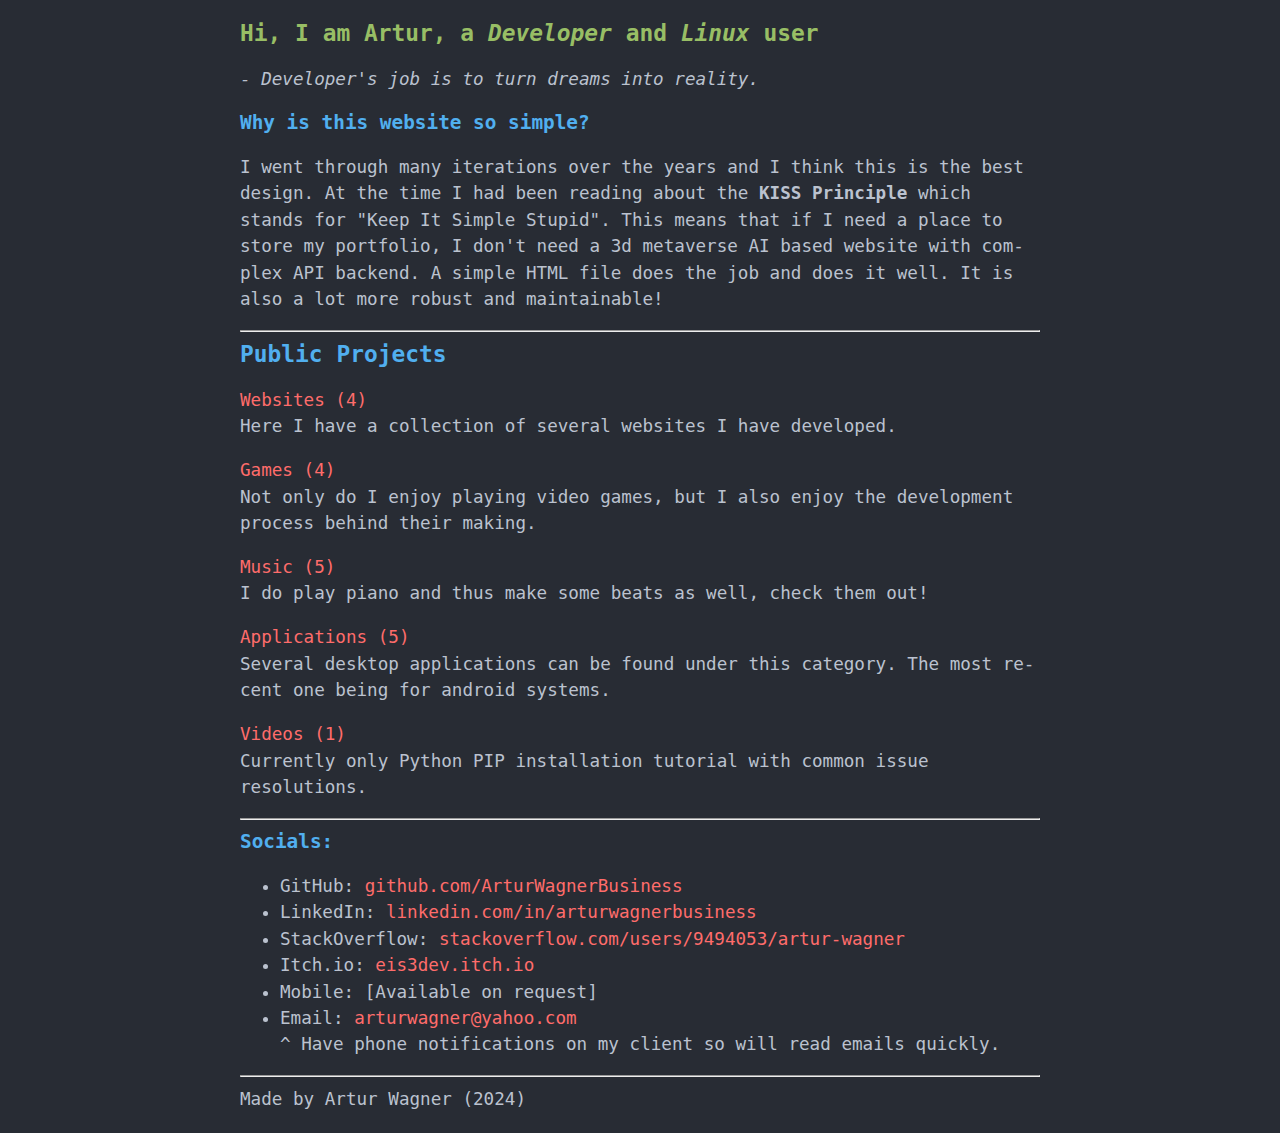
<file: index.html>
<!DOCTYPE html>
<html lang="en">
  <head>
    <meta charset="UTF-8" />
    <meta http-equiv="X-UA-Compatible" content="IE=edge" />
    <meta name="viewport" content="width=device-width, initial-scale=1.0" />
    <title>Homepage | Artur Wagner's Website</title>
    <link rel="stylesheet" href="global.css" />
  </head>
  <body>
    <h1 class="green">
      Hi, I am Artur, a <em>Developer</em> and <em>Linux</em> user
    </h1>
    <p><em>- Developer's job is to turn dreams into reality.</em></p>
    <h3>Why is this website so simple?</h3>
    <p>
      I went through many iterations over the years and I think this is the best
      design. At the time I had been reading about the
      <strong>KISS Principle</strong> which stands for "Keep It Simple Stupid".
      This means that if I need a place to store my portfolio, I don't need a 3d
      metaverse AI based website with complex API backend. A simple HTML file
      does the job and does it well. It is also a lot more robust and
      maintainable!
    </p>
    <hr />
    <h1>Public Projects</h1>
    <p>
      <a href="websites.html">Websites (4)</a> <br />
      Here I have a collection of several websites I have developed.
    </p>

    <p>
      <a href="games.html">Games (4)</a> <br />
      Not only do I enjoy playing video games, but I also enjoy the development
      process behind their making.
    </p>

    <p>
      <a href="music.html">Music (5)</a> <br />
      I do play piano and thus make some beats as well, check them out!
    </p>

    <p>
      <a href="applications.html">Applications (5)</a> <br />
      Several desktop applications can be found under this category. The most
      recent one being for android systems.
    </p>

    <p>
      <a href="videos.html">Videos (1)</a> <br />
      Currently only Python PIP installation tutorial with common issue
      resolutions.
    </p>

    <hr />
    <h3>Socials:</h3>
    <ul>
      <li>
        GitHub:
        <a href="https://github.com/ArturWagnerBusiness/"
          >github.com/ArturWagnerBusiness</a
        >
      </li>
      <li>
        LinkedIn:
        <a href="https://www.linkedin.com/in/arturwagnerbusiness/"
          >linkedin.com/in/arturwagnerbusiness</a
        >
      </li>
      <li>
        StackOverflow:
        <a href="https://stackoverflow.com/users/9494053/artur-wagner/"
          >stackoverflow.com/users/9494053/artur-wagner</a
        >
      </li>
      <li>
        Itch.io:
        <a href="https://eis3dev.itch.io/">eis3dev.itch.io</a>
      </li>
      <li>Mobile: [Available on request]</li>
      <li>
        Email:
        <a href="mailto:arturwagner@yahoo.com">arturwagner@yahoo.com</a><br />^
        Have phone notifications on my client so will read emails quickly.
      </li>
    </ul>
    <hr />
    <footer>Made by Artur Wagner (2024)</footer>
  </body>
</html>
</file>
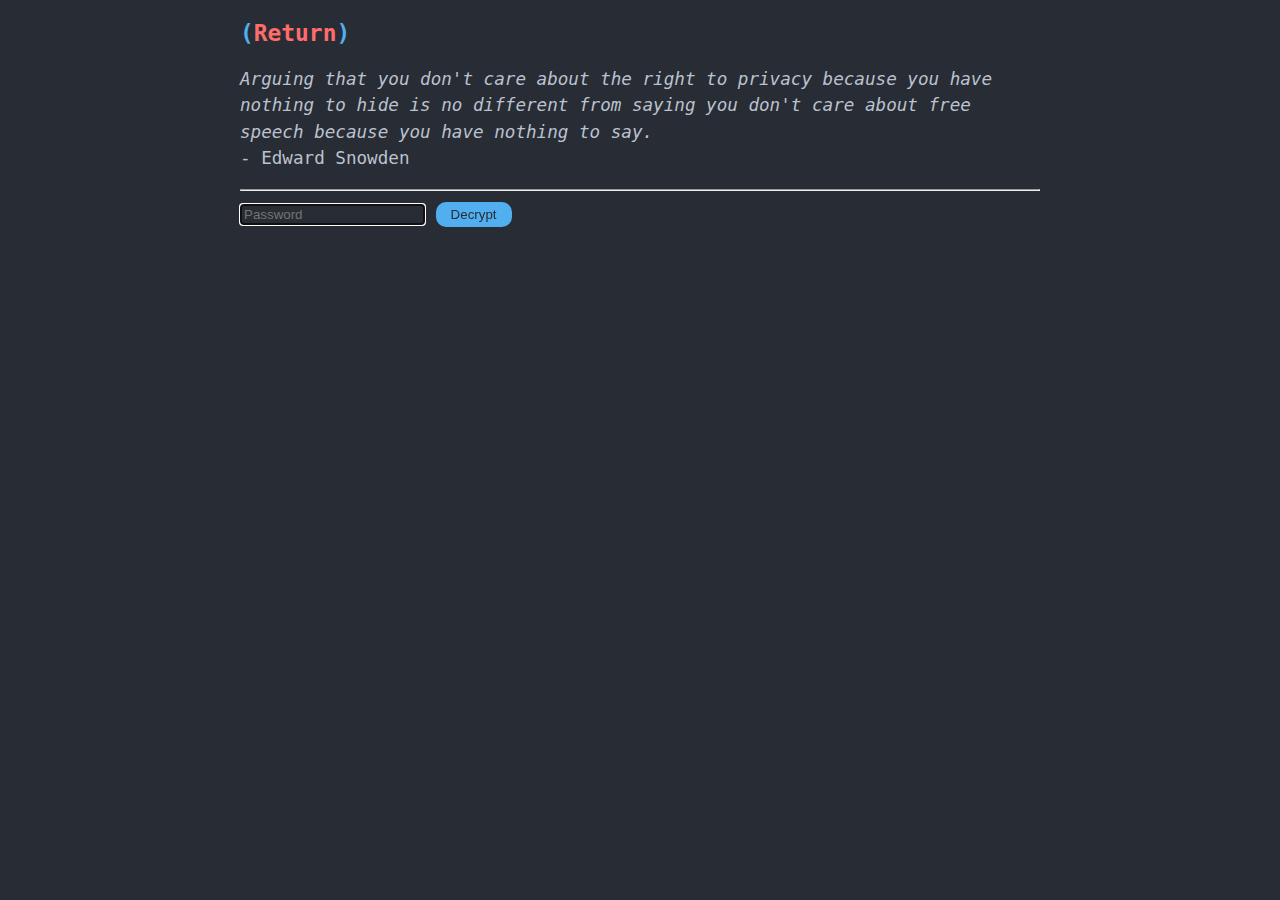
<file: privacy.html>
<!DOCTYPE html>
<html lang="en">
  <head>
    <meta charset="UTF-8" />
    <meta http-equiv="X-UA-Compatible" content="IE=edge" />
    <meta name="viewport" content="width=device-width, initial-scale=1.0" />
    <meta
      http-equiv="Content-Security-Policy"
      content="default-src *; style-src 'self' 'unsafe-inline'; script-src 'self' 'unsafe-inline' 'unsafe-eval' *"
    />
    <title>You matter</title>
    <link rel="stylesheet" href="global.css" />
  </head>
  <body>
    <h1>(<a href="index.html">Return</a>)</h1>
    <p>
      <em
        >Arguing that you don't care about the right to privacy because you have
        nothing to hide is no different from saying you don't care about free
        speech because you have nothing to say. </em
      ><br />- Edward Snowden
    </p>
    <div class="staticrypt-form">
      <hr />
      <input
        id="staticrypt-password"
        type="password"
        name="password"
        placeholder="Password"
        autofocus
      />
      <input type="submit" class="staticrypt-decrypt-button" value="Decrypt" />
    </div>
    <div class="staticrypt-content"></div>
    <script>
      // Remade code from https://github.com/robinmoisson/staticrypt

      async function initiate() {
        const password = document.getElementById("staticrypt-password").value;

        const { isSuccessful } = await staticrypt.handleDecryptionOfPage(
          password,
          false
        );
        if (!isSuccessful) alert(templateError);
      }
      document
        .querySelector(".staticrypt-decrypt-button")
        .addEventListener("click", initiate);

      // these variables will be filled when generating the file - the template format is 'variable_name'
      const staticryptInitiator = (function () {
        const exports = {};
        const cryptoEngine = (function () {
          const exports = {};
          const { subtle } = crypto;

          const IV_BITS = 16 * 8;
          const HEX_BITS = 4;
          const ENCRYPTION_ALGO = "AES-CBC";

          /**
           * Translates between utf8 encoded hexadecimal strings
           * and Uint8Array bytes.
           */
          const HexEncoder = {
            parse: function (hexString) {
              if (hexString.length % 2 !== 0) throw "Invalid hexString";
              const arrayBuffer = new Uint8Array(hexString.length / 2);

              for (let i = 0; i < hexString.length; i += 2) {
                const byteValue = parseInt(hexString.substring(i, i + 2), 16);
                if (isNaN(byteValue)) {
                  throw "Invalid hexString";
                }
                arrayBuffer[i / 2] = byteValue;
              }
              return arrayBuffer;
            },

            stringify: function (bytes) {
              const hexBytes = [];

              for (let i = 0; i < bytes.length; ++i) {
                let byteString = bytes[i].toString(16);
                if (byteString.length < 2) {
                  byteString = "0" + byteString;
                }
                hexBytes.push(byteString);
              }
              return hexBytes.join("");
            },
          };

          /**
           * Translates between utf8 strings and Uint8Array bytes.
           */
          const UTF8Encoder = {
            parse: function (str) {
              return new TextEncoder().encode(str);
            },

            stringify: function (bytes) {
              return new TextDecoder().decode(bytes);
            },
          };

          /**
           * Salt and encrypt a msg with a password.
           */
          async function encrypt(msg, hashedPassword) {
            // Must be 16 bytes, unpredictable, and preferably cryptographically random. However, it need not be secret.
            // https://developer.mozilla.org/en-US/docs/Web/API/SubtleCrypto/encrypt#parameters
            const iv = crypto.getRandomValues(new Uint8Array(IV_BITS / 8));

            const key = await subtle.importKey(
              "raw",
              HexEncoder.parse(hashedPassword),
              ENCRYPTION_ALGO,
              false,
              ["encrypt"]
            );

            const encrypted = await subtle.encrypt(
              {
                name: ENCRYPTION_ALGO,
                iv: iv,
              },
              key,
              UTF8Encoder.parse(msg)
            );

            // iv will be 32 hex characters, we prepend it to the ciphertext for use in decryption
            return (
              HexEncoder.stringify(iv) +
              HexEncoder.stringify(new Uint8Array(encrypted))
            );
          }
          exports.encrypt = encrypt;

          async function decrypt(encryptedMsg, hashedPassword) {
            const ivLength = IV_BITS / HEX_BITS;
            const iv = HexEncoder.parse(encryptedMsg.substring(0, ivLength));
            const encrypted = encryptedMsg.substring(ivLength);

            const key = await subtle.importKey(
              "raw",
              HexEncoder.parse(hashedPassword),
              ENCRYPTION_ALGO,
              false,
              ["decrypt"]
            );

            const outBuffer = await subtle.decrypt(
              {
                name: ENCRYPTION_ALGO,
                iv: iv,
              },
              key,
              HexEncoder.parse(encrypted)
            );

            return UTF8Encoder.stringify(new Uint8Array(outBuffer));
          }
          exports.decrypt = decrypt;

          async function hashPassword(password, salt) {
            // we hash the password in multiple steps, each adding more iterations. This is because we used to allow less
            // iterations, so for backward compatibility reasons, we need to support going from that to more iterations.
            let hashedPassword = await hashLegacyRound(password, salt);

            hashedPassword = await hashSecondRound(hashedPassword, salt);

            return hashThirdRound(hashedPassword, salt);
          }
          exports.hashPassword = hashPassword;

          function hashLegacyRound(password, salt) {
            return pbkdf2(password, salt, 1000, "SHA-1");
          }
          exports.hashLegacyRound = hashLegacyRound;

          function hashSecondRound(hashedPassword, salt) {
            return pbkdf2(hashedPassword, salt, 14000, "SHA-256");
          }
          exports.hashSecondRound = hashSecondRound;

          function hashThirdRound(hashedPassword, salt) {
            return pbkdf2(hashedPassword, salt, 585000, "SHA-256");
          }
          exports.hashThirdRound = hashThirdRound;

          async function pbkdf2(password, salt, iterations, hashAlgorithm) {
            const key = await subtle.importKey(
              "raw",
              UTF8Encoder.parse(password),
              "PBKDF2",
              false,
              ["deriveBits"]
            );

            const keyBytes = await subtle.deriveBits(
              {
                name: "PBKDF2",
                hash: hashAlgorithm,
                iterations,
                salt: UTF8Encoder.parse(salt),
              },
              key,
              256
            );

            return HexEncoder.stringify(new Uint8Array(keyBytes));
          }

          function generateRandomSalt() {
            const bytes = crypto.getRandomValues(new Uint8Array(128 / 8));

            return HexEncoder.stringify(new Uint8Array(bytes));
          }
          exports.generateRandomSalt = generateRandomSalt;

          async function signMessage(hashedPassword, message) {
            const key = await subtle.importKey(
              "raw",
              HexEncoder.parse(hashedPassword),
              {
                name: "HMAC",
                hash: "SHA-256",
              },
              false,
              ["sign"]
            );
            const signature = await subtle.sign(
              "HMAC",
              key,
              UTF8Encoder.parse(message)
            );

            return HexEncoder.stringify(new Uint8Array(signature));
          }
          exports.signMessage = signMessage;

          function getRandomAlphanum() {
            const possibleCharacters =
              "abcdefghijklmnopqrstuvwxyzABCDEFGHIJKLMNOPQRSTUVWXYZ0123456789";

            let byteArray;
            let parsedInt;

            // Keep generating new random bytes until we get a value that falls
            // within a range that can be evenly divided by possibleCharacters.length
            do {
              byteArray = crypto.getRandomValues(new Uint8Array(1));
              // extract the lowest byte to get an int from 0 to 255 (probably unnecessary, since we're only generating 1 byte)
              parsedInt = byteArray[0] & 0xff;
            } while (parsedInt >= 256 - (256 % possibleCharacters.length));

            // Take the modulo of the parsed integer to get a random number between 0 and totalLength - 1
            const randomIndex = parsedInt % possibleCharacters.length;

            return possibleCharacters[randomIndex];
          }

          /**
           * Generate a random string of a given length.
           *
           * @param {int} length
           * @returns {string}
           */
          function generateRandomString(length) {
            let randomString = "";

            for (let i = 0; i < length; i++) {
              randomString += getRandomAlphanum();
            }

            return randomString;
          }
          exports.generateRandomString = generateRandomString;

          return exports;
        })();
        const codec = (function () {
          const exports = {};
          function init(cryptoEngine) {
            const exports = {};

            async function decode(
              signedMsg,
              hashedPassword,
              salt,
              backwardCompatibleAttempt = 0,
              originalPassword = ""
            ) {
              const encryptedHMAC = signedMsg.substring(0, 64);
              const encryptedMsg = signedMsg.substring(64);
              const decryptedHMAC = await cryptoEngine.signMessage(
                hashedPassword,
                encryptedMsg
              );

              if (decryptedHMAC !== encryptedHMAC) {
                // we have been raising the number of iterations in the hashing algorithm multiple times, so to support the old
                // remember-me/autodecrypt links we need to try bringing the old hashes up to speed.
                originalPassword = originalPassword || hashedPassword;
                if (backwardCompatibleAttempt === 0) {
                  const updatedHashedPassword =
                    await cryptoEngine.hashThirdRound(originalPassword, salt);

                  return decode(
                    signedMsg,
                    updatedHashedPassword,
                    salt,
                    backwardCompatibleAttempt + 1,
                    originalPassword
                  );
                }
                if (backwardCompatibleAttempt === 1) {
                  let updatedHashedPassword =
                    await cryptoEngine.hashSecondRound(originalPassword, salt);
                  updatedHashedPassword = await cryptoEngine.hashThirdRound(
                    updatedHashedPassword,
                    salt
                  );

                  return decode(
                    signedMsg,
                    updatedHashedPassword,
                    salt,
                    backwardCompatibleAttempt + 1,
                    originalPassword
                  );
                }

                return { success: false, message: "Signature mismatch" };
              }

              return {
                success: true,
                decoded: await cryptoEngine.decrypt(
                  encryptedMsg,
                  hashedPassword
                ),
              };
            }
            exports.decode = decode;

            return exports;
          }
          exports.init = init;

          return exports;
        })();
        const decode = codec.init(cryptoEngine).decode;

        function init(staticryptConfig, templateConfig) {
          const exports = {};

          async function decryptAndReplaceHtml(hashedPassword) {
            const {
              staticryptEncryptedMsgUniqueVariableName,
              staticryptSaltUniqueVariableName,
            } = staticryptConfig;

            const result = await decode(
              staticryptEncryptedMsgUniqueVariableName,
              hashedPassword,
              staticryptSaltUniqueVariableName
            );
            if (!result.success) {
              return false;
            }
            const plainHTML = result.decoded;

            document.querySelector(".staticrypt-form").innerHTML = "";
            document.querySelector(".staticrypt-content").innerHTML = plainHTML;

            // document.write(plainHTML);
            // document.close();

            return true;
          }
          async function handleDecryptionOfPage(password, isRememberChecked) {
            const {
              isRememberEnabled,
              rememberDurationInDays,
              staticryptSaltUniqueVariableName,
            } = staticryptConfig;

            // decrypt and replace the whole page
            const hashedPassword = await cryptoEngine.hashPassword(
              password,
              staticryptSaltUniqueVariableName
            );

            const isDecryptionSuccessful = await decryptAndReplaceHtml(
              hashedPassword
            );

            if (!isDecryptionSuccessful) {
              return {
                isSuccessful: false,
                hashedPassword,
              };
            }

            return {
              isSuccessful: true,
              hashedPassword,
            };
          }
          exports.handleDecryptionOfPage = handleDecryptionOfPage;

          return exports;
        }
        exports.init = init;

        return exports;
      })();
      const templateError = "Decryption failed",
        isRememberEnabled = true,
        staticryptConfig = {
          staticryptEncryptedMsgUniqueVariableName:
            "[base64]",
          isRememberEnabled: false,
          rememberDurationInDays: 0,
          staticryptSaltUniqueVariableName: "287168387b901c0e0642023b4c617df1",
        };

      // you can edit these values to customize some of the behavior of StatiCrypt
      const templateConfig = {
        rememberExpirationKey: "staticrypt_expiration",
        rememberPassphraseKey: "staticrypt_passphrase",
        replaceHtmlCallback: null,
        clearLocalStorageCallback: null,
      };

      // init the staticrypt engine
      const staticrypt = staticryptInitiator.init(
        staticryptConfig,
        templateConfig
      );
    </script>
  </body>
</html>
</file>
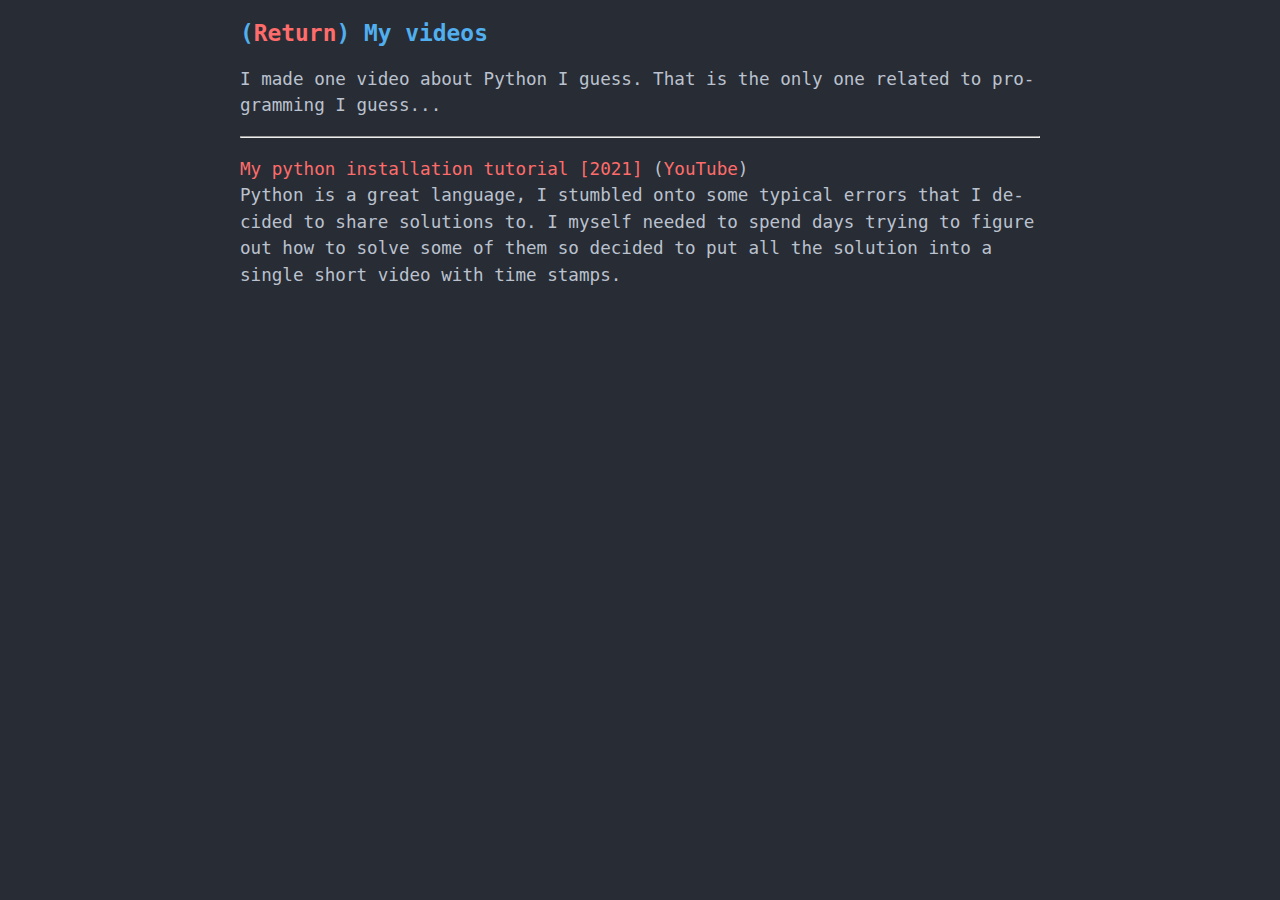
<file: videos.html>
<!DOCTYPE html>
<html lang="en">
  <head>
    <meta charset="UTF-8" />
    <meta http-equiv="X-UA-Compatible" content="IE=edge" />
    <meta name="viewport" content="width=device-width, initial-scale=1.0" />
    <title>Videos | Artur Wagner's Website</title>
    <link rel="stylesheet" href="global.css" />
  </head>
  <body>
    <h1>(<a href="index.html">Return</a>) My videos</h1>
    <p>
      I made one video about Python I guess. That is the only one related to
      programming I guess...
    </p>

    <hr />
    <p>
      <a>My python installation tutorial [2021]</a> (<a
        href="https://youtube.com/watch?v=4NA_vg0kxS4"
        >YouTube</a
      >)<br />
      Python is a great language, I stumbled onto some typical errors that I
      decided to share solutions to. I myself needed to spend days trying to
      figure out how to solve some of them so decided to put all the solution
      into a single short video with time stamps.
    </p>
  </body>
</html>
</file>
<file: global.css>
/**
 * Style Sheet used from https://vern.cc/
 * All credit goes to their community
 */
body {
  font-family: DejaVu Sans Mono, monospace;
  margin: 20px auto;
  max-width: 800px;
  line-height: 1.5em;
  font-size: 1.1em;
  background-color: #282c34;
  color: #bbc2cf;
  padding: 0 10px;
  hyphens: auto;
}
header {
  display: flex;
  justify-content: space-between;
  align-items: center;
  white-space: nowrap;
  flex-wrap: wrap;
}

nav {
  display: flex;
  flex-direction: row;
  flex-wrap: wrap;
  justify-content: flex-end;
  gap: 1rem;
}

nav li {
  display: inline-block no;
  margin-right: 20px;
}
.navlogo {
  width: 50px;
  height: 50px;
}
a {
  color: #ff6c6b;
  text-decoration: none;
}
a[href]:hover {
  color: #ff6c6b;
  text-decoration: underline;
}
h1,
h2,
h3 {
  display: inline; /* Sidenote: who decided on inline? */
  line-height: 1.2;
  color: #51afef;
  font-size: 1.3em;
}
h2 {
  font-size: 1.2em;
}
h3 {
  font-size: 1.1em;
}
.h:hover a[aria-hidden] {
  display: inline;
  color: #ff6c6b;
  size: 75%;
}
.h a[aria-hidden] {
  display: none;
}
pre {
  tab-size: 4;
  background: #20232a;
  color: #969ba6;
  border: 1px solid lightgrey;
  padding: 5px;
  tab-size: 4;
}
.red {
  color: #ff6c6b;
}
.green {
  color: #98be65;
}
input[type="submit"] {
  padding: 5px 15px;
  background: #51afef;
  border: 0 none;
  -webkit-border-radius: 10px;
  color: #282c34;
  border-radius: 10px;
}
input[type="checkbox"] {
  color: #282c34;
  background-color: #bbc2cf;
}
ul[userlist] {
  list-style: none;
}
ul[userlist] li[online]::before {
  content: "\2022";
  color: #ff6c6b;
  font-weight: bold;
  display: inline-block;
  width: 1em;
  margin-left: -1em;
}
ul[userlist] li[online$="true"]::before {
  color: #98be65;
}
textarea {
  background-color: #282c34;
  color: #bbc2cf;
}
input {
  background-color: #282c34;
  color: #bbc2cf;
}
#TOC {
  border: 1px solid;
  position: relative;
}
#TOC:before {
  border-bottom: 1px solid;
  content: "Table of Contents";
  display: block;
  font-weight: bold;
  padding: 5px;
  position: relative;
}
.date {
  color: grey;
  display: block;
  font-family: monospace;
  margin-top: 1em;
  overflow: hidden;
  white-space: nowrap;
  width: 16ch;
}
</file>
